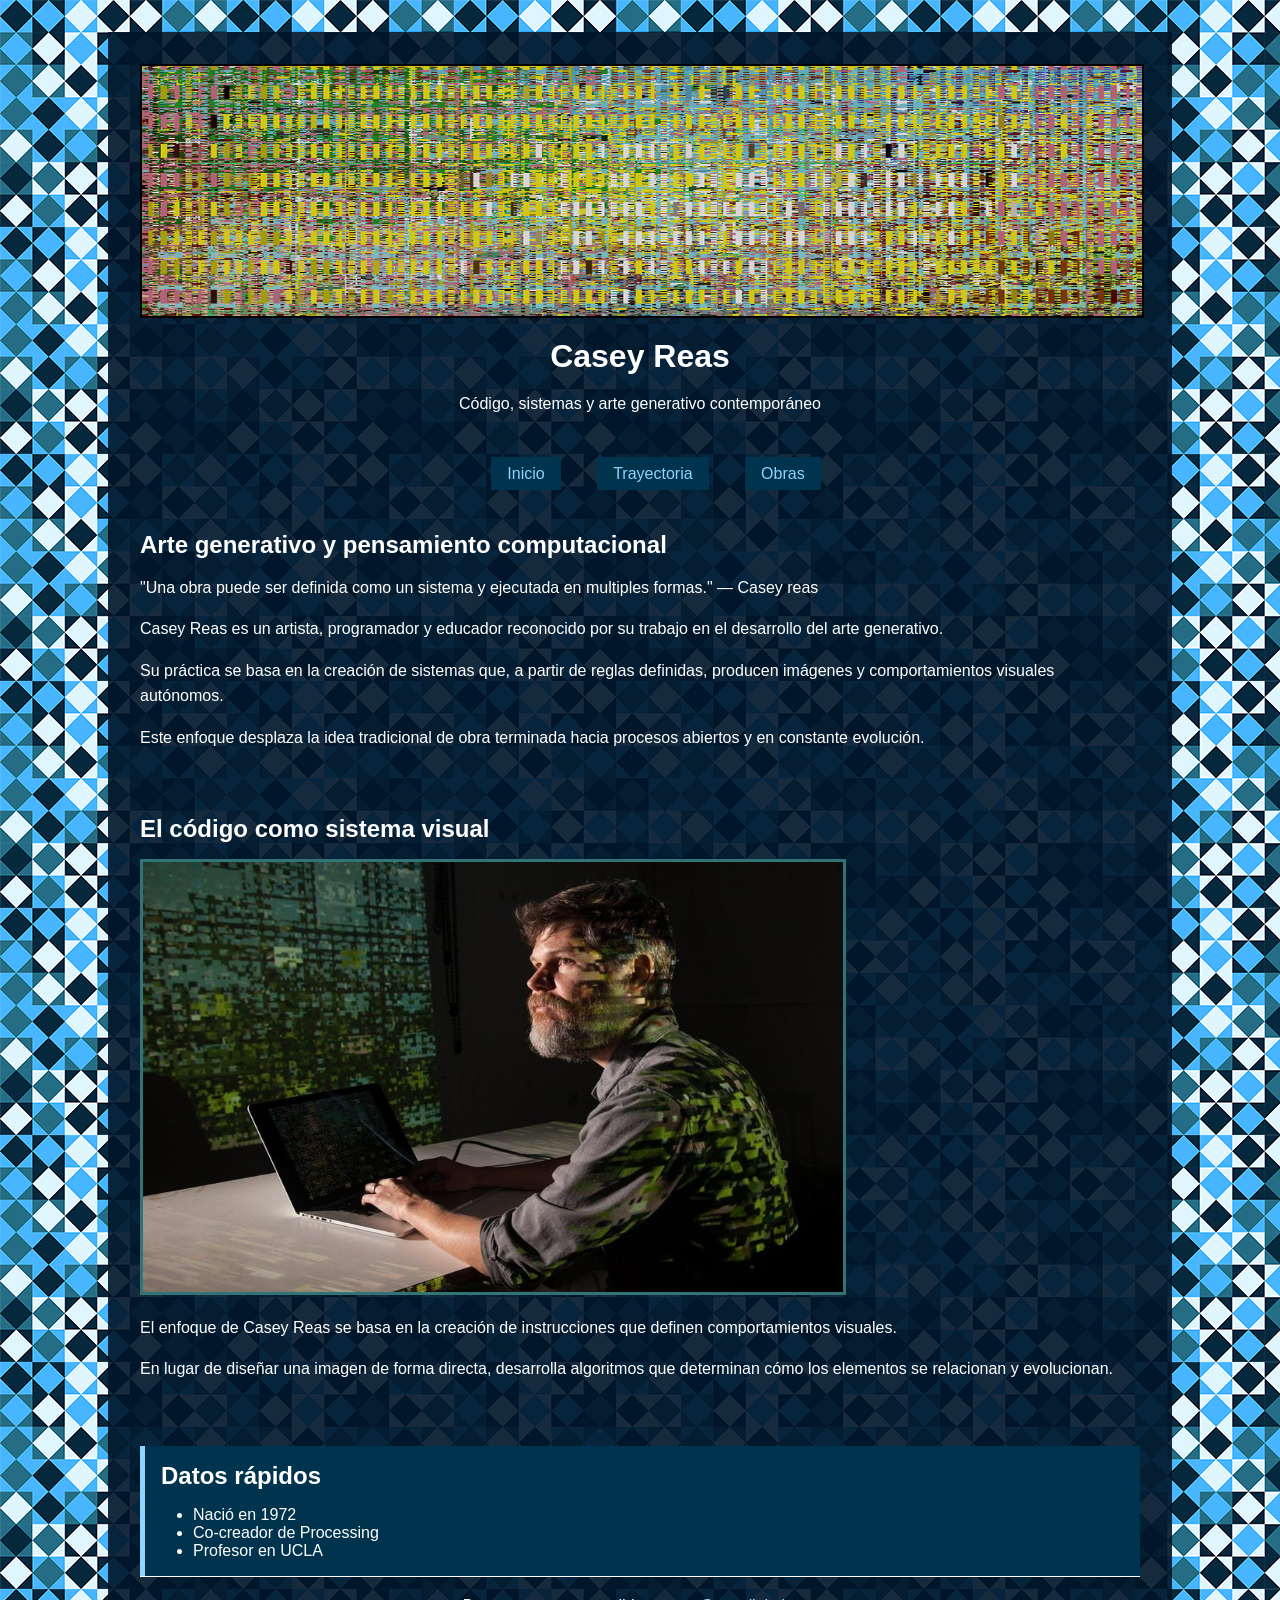
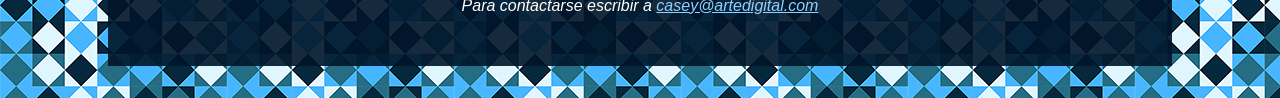
<file: index.html>
<!DOCTYPE html>

<html lang="es">

<head>

    <meta charset="UTF-8">

    <title>Casey Reas-Inicio</title>

    <!--vinculación a Google Fonts-->
    <link href="https://fonts.googleapis.com/css2?family=Arvo:wght@400;700&display=swap" rel="stylesheet">

    <!--vinculación a CSS-->
    <link href="css/estilos.css" rel="stylesheet">

</head>

<body>

    <!--contenedor principal-->
    <div class="contenedor">

<!--encabezado-->
<header>

    <!--imagen tipo banner buscada por mi cuenta-->
    <img class="banner" src="img/bannerprocess11.jpg" alt="banner con foto de process 11" width="950" height="250">

    <h1>Casey Reas</h1>

    <p>Código, sistemas y arte generativo contemporáneo</p>

</header>

<!--Navegación entre páginas-->
<nav>

        <ul>

            <li><a href="index.html">Inicio</a></li>

            <li><a href="trayectoria.html">Trayectoria</a></li>

            <li><a href="obras.html">Obras</a></li>

        </ul>

    </nav>

<!--contenido principal-->
<main>

    <!--primera sección-->
    <section>

    <h2>Arte generativo y pensamiento computacional</h2>

    <p>
        "Una obra puede ser definida como un sistema y ejecutada en multiples formas."
        — Casey reas
    </p>

    <p>
        Casey Reas es un artista, programador y educador reconocido por su trabajo en el
        desarrollo del arte generativo.
    </p>

    <p>
        Su práctica se basa en la creación de sistemas que, a partir de reglas definidas,
        producen imágenes y comportamientos visuales autónomos.
    </p>

    <p>
        Este enfoque desplaza la idea tradicional de obra terminada hacia procesos abiertos
        y en constante evolución.
    </p>

    </section>

    <!--segunda sección-->
    <section>
        <h2>El código como sistema visual</h2>

        <img src="img/reas-1.jpg" alt="Casey reas con una laptop" width="700" height="430">

        <p>
            El enfoque de Casey Reas se basa en la creación de instrucciones que definen
            comportamientos visuales.
        </p>

        <p>
            En lugar de diseñar una imagen de forma directa, desarrolla algoritmos que
            determinan cómo los elementos se relacionan y evolucionan.
        </p>

    </section>

    <aside>
        <h2>Datos rápidos</h2>

        <ul>
            <li>Nació en 1972</li>
            <li>Co-creador de Processing</li>
            <li>Profesor en UCLA</li>
        </ul>
    </aside>

</main>

<!--pie de página-->
<footer>

            <address>

                <p>
                    Para contactarse escribir a
                    <a href="mailto:casey@artedigital.com">casey@artedigital.com</a>
                </p>

            </address>

        </footer>

    </div>

</body>

</html>
</file>
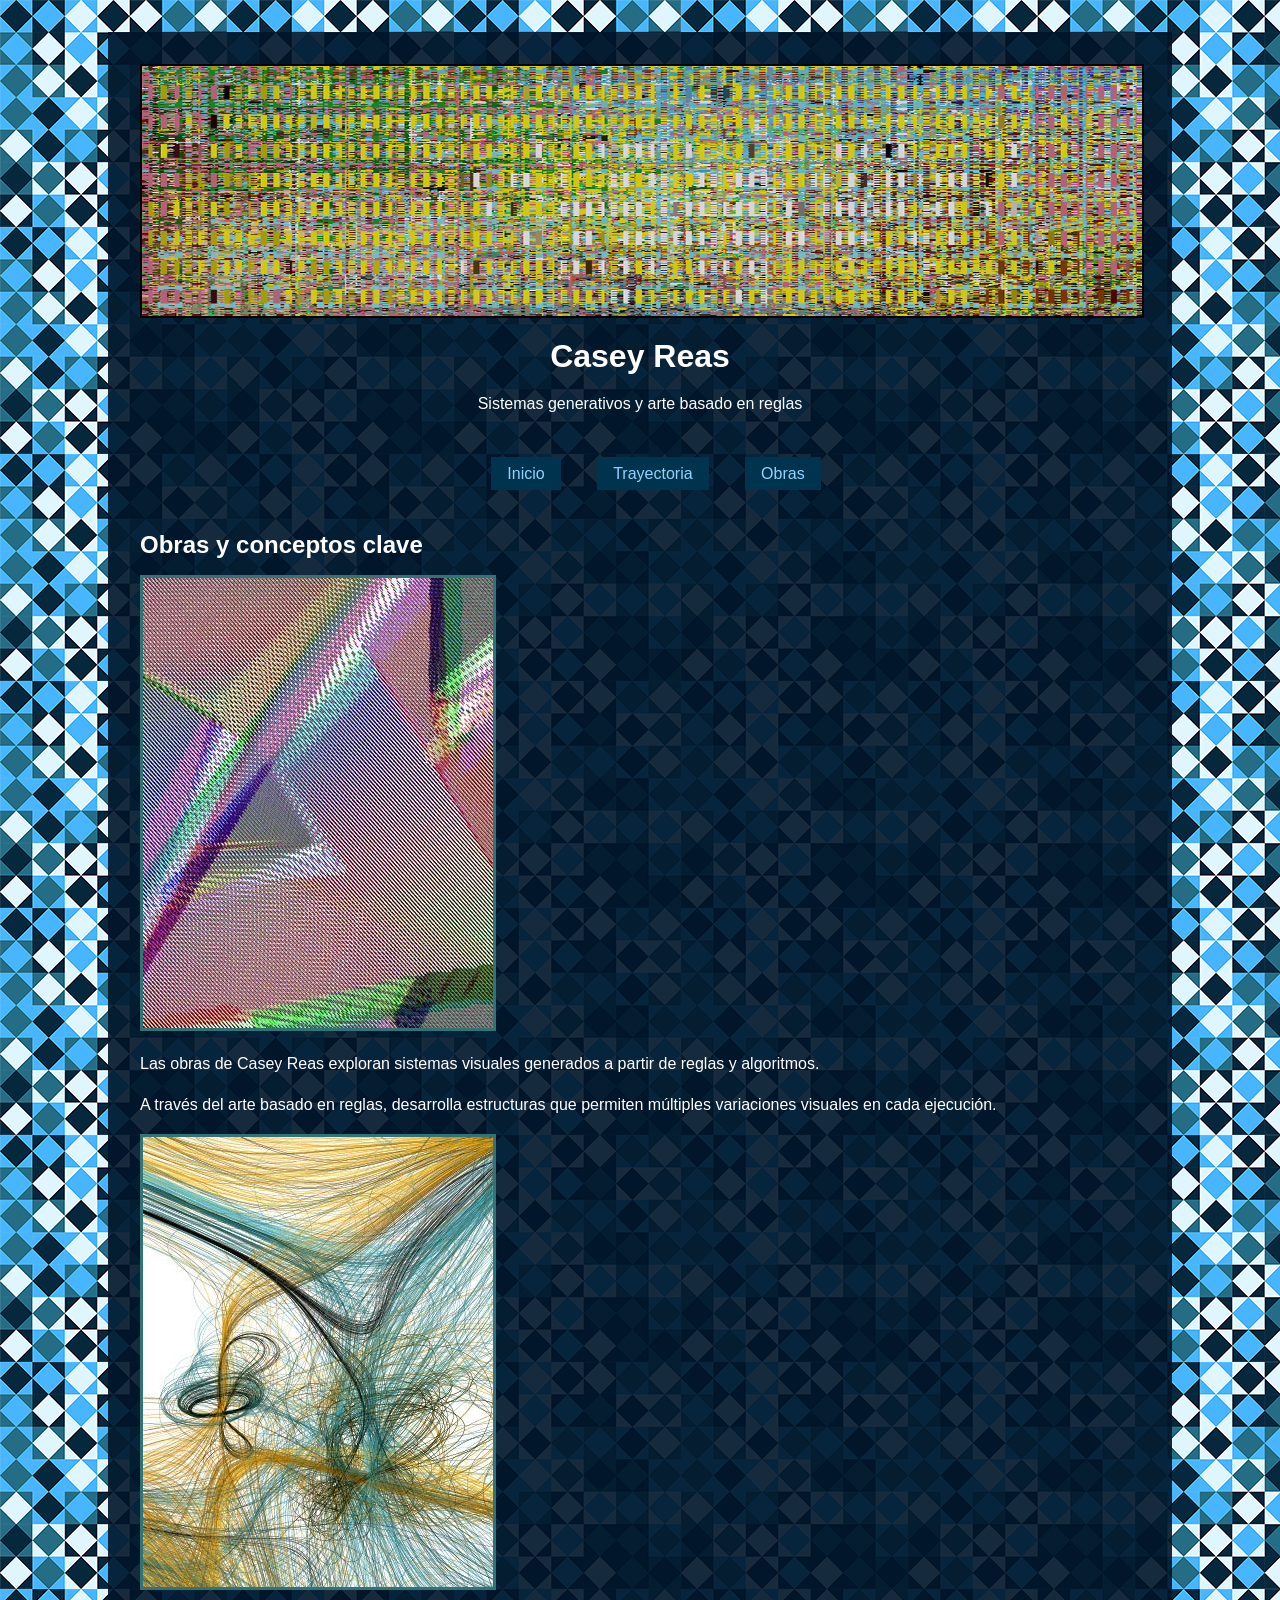
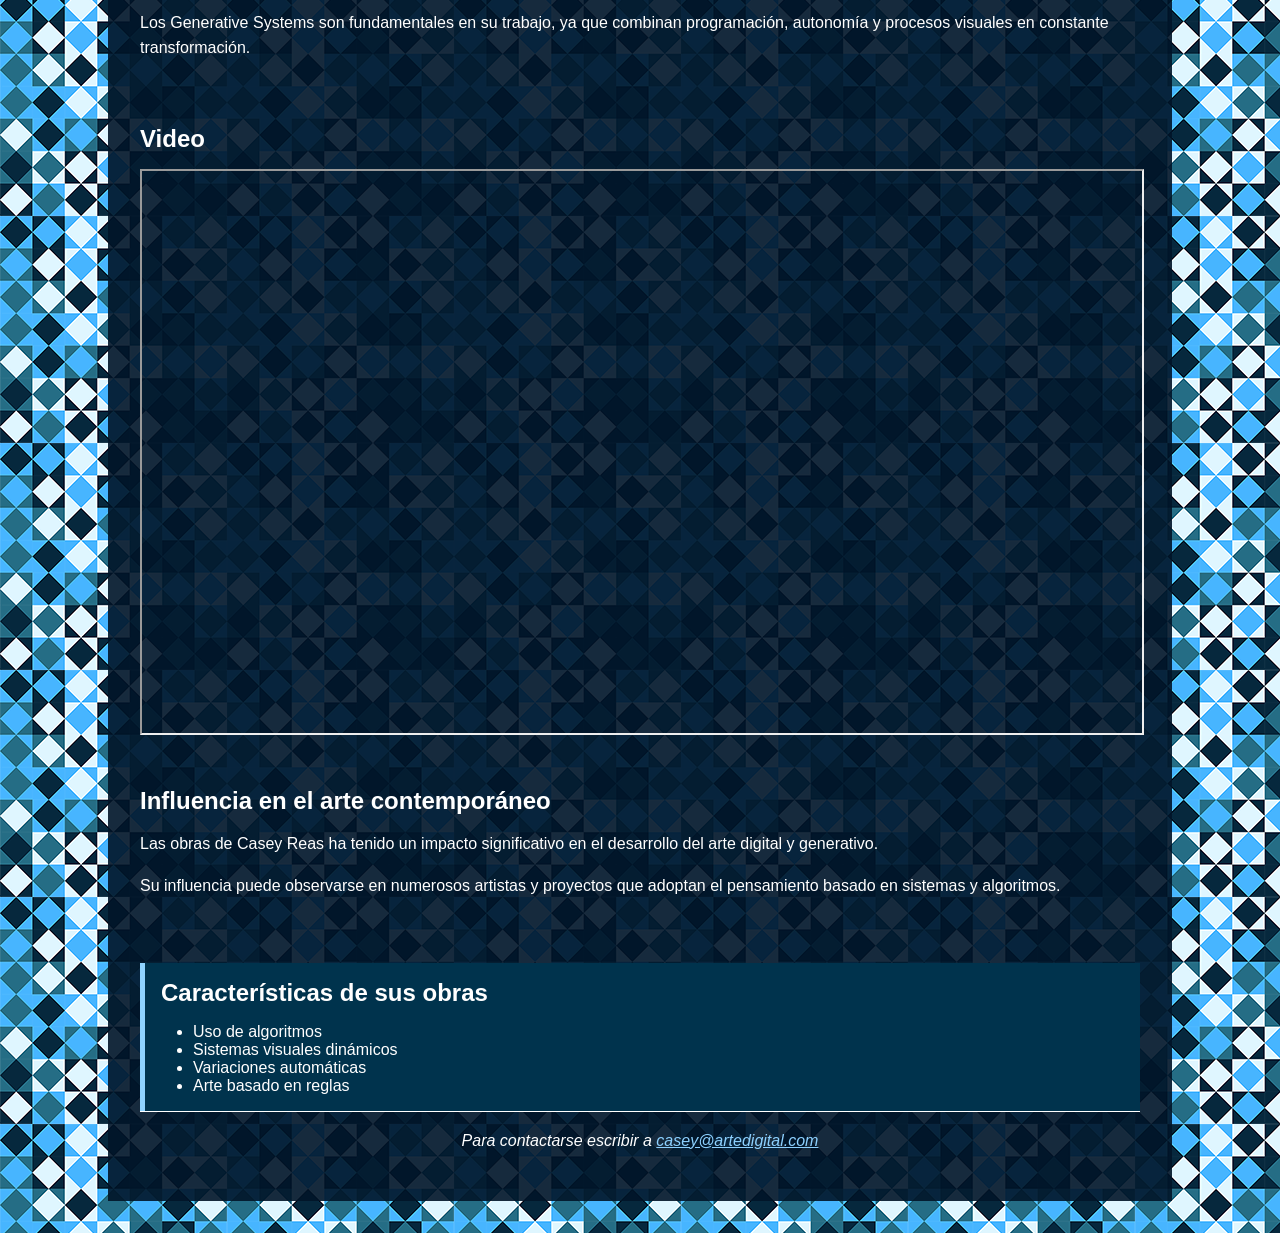
<file: obras.html>
<!DOCTYPE html>

<html lang="es">

<head>

    <meta charset="UTF-8">

    <title>Casey Reas - Obras</title>

    <!--vinculación a Google Fonts-->
    <link href="https://fonts.googleapis.com/css2?family=Arvo:wght@400;700&display=swap" rel="stylesheet">

    <!--vinculación a CSS-->
    <link href="css/estilos.css" rel="stylesheet">

</head>

<body>

    <!--contenedor principal-->
    <div class="contenedor">

    <!--encabezado-->
    <header>
            <!--imagen tipo banner buscada por mi cuenta-->
            <img class="banner" src="img/bannerprocess11.jpg" alt="Banner Casey Reas" width="950" height="250">

            <h1>Casey Reas</h1>

            <p>Sistemas generativos y arte basado en reglas</p>

        </header>

        <!--navegación entre páginas-->
        <nav>

            <ul>

                <li><a href="index.html">Inicio</a></li>

                <li><a href="trayectoria.html">Trayectoria</a></li>

                <li><a href="obras.html">Obras</a></li>

            </ul>

        </nav>

        <!--contenido principal-->
         <main>

        <!--primera sección-->
        <section>

            <h2>Obras y conceptos clave</h2>

            <img src="img/reas-3.jpg" alt="Obra Still Life RGB A">

            <p>
                Las obras de Casey Reas exploran sistemas visuales generados
                a partir de reglas y algoritmos.
            </p>

            <p>
                A través del arte basado en reglas, desarrolla estructuras
                que permiten múltiples variaciones visuales en cada ejecución.
            </p>

            <img src="img/reas-4.jpg" alt="Obra Abstract Landscape">

            <p>
                Los Generative Systems son fundamentales en su trabajo,
                ya que combinan programación, autonomía y procesos visuales
                en constante transformación.
            </p>

        </section>

        <!--segunda sección-->
        <section>

            <h2>Video</h2>

            <!--video de YouTube-->
        <iframe width="560" height="315"
            src="https://www.youtube.com/embed/_8DMEHxOLQE"
            title="Video de Casey Reas">
        </iframe>

        </section>

        <!--tercera sección-->
        <section>
            <h2>Influencia en el arte contemporáneo</h2>

            <p>
                Las obras de Casey Reas ha tenido un impacto significativo
                en el desarrollo del arte digital y generativo.
            </p>

            <p>
                Su influencia puede observarse en numerosos artistas y proyectos
                que adoptan el pensamiento basado en sistemas y algoritmos.
            </p>

        </section>

        <aside>

            <h2>Características de sus obras</h2>

            <ul>
                <li>Uso de algoritmos</li>
                <li>Sistemas visuales dinámicos</li>
                <li>Variaciones automáticas</li>
                <li>Arte basado en reglas</li>
            </ul>

        </aside>

    </main>

    <!--pie de página-->
    <footer>

            <address>

                <p>
                    Para contactarse escribir a
                    <a href="mailto:casey@artedigital.com">casey@artedigital.com</a>
                </p>

            </address>

        </footer>

    </div>

</body>

</html>
</file>
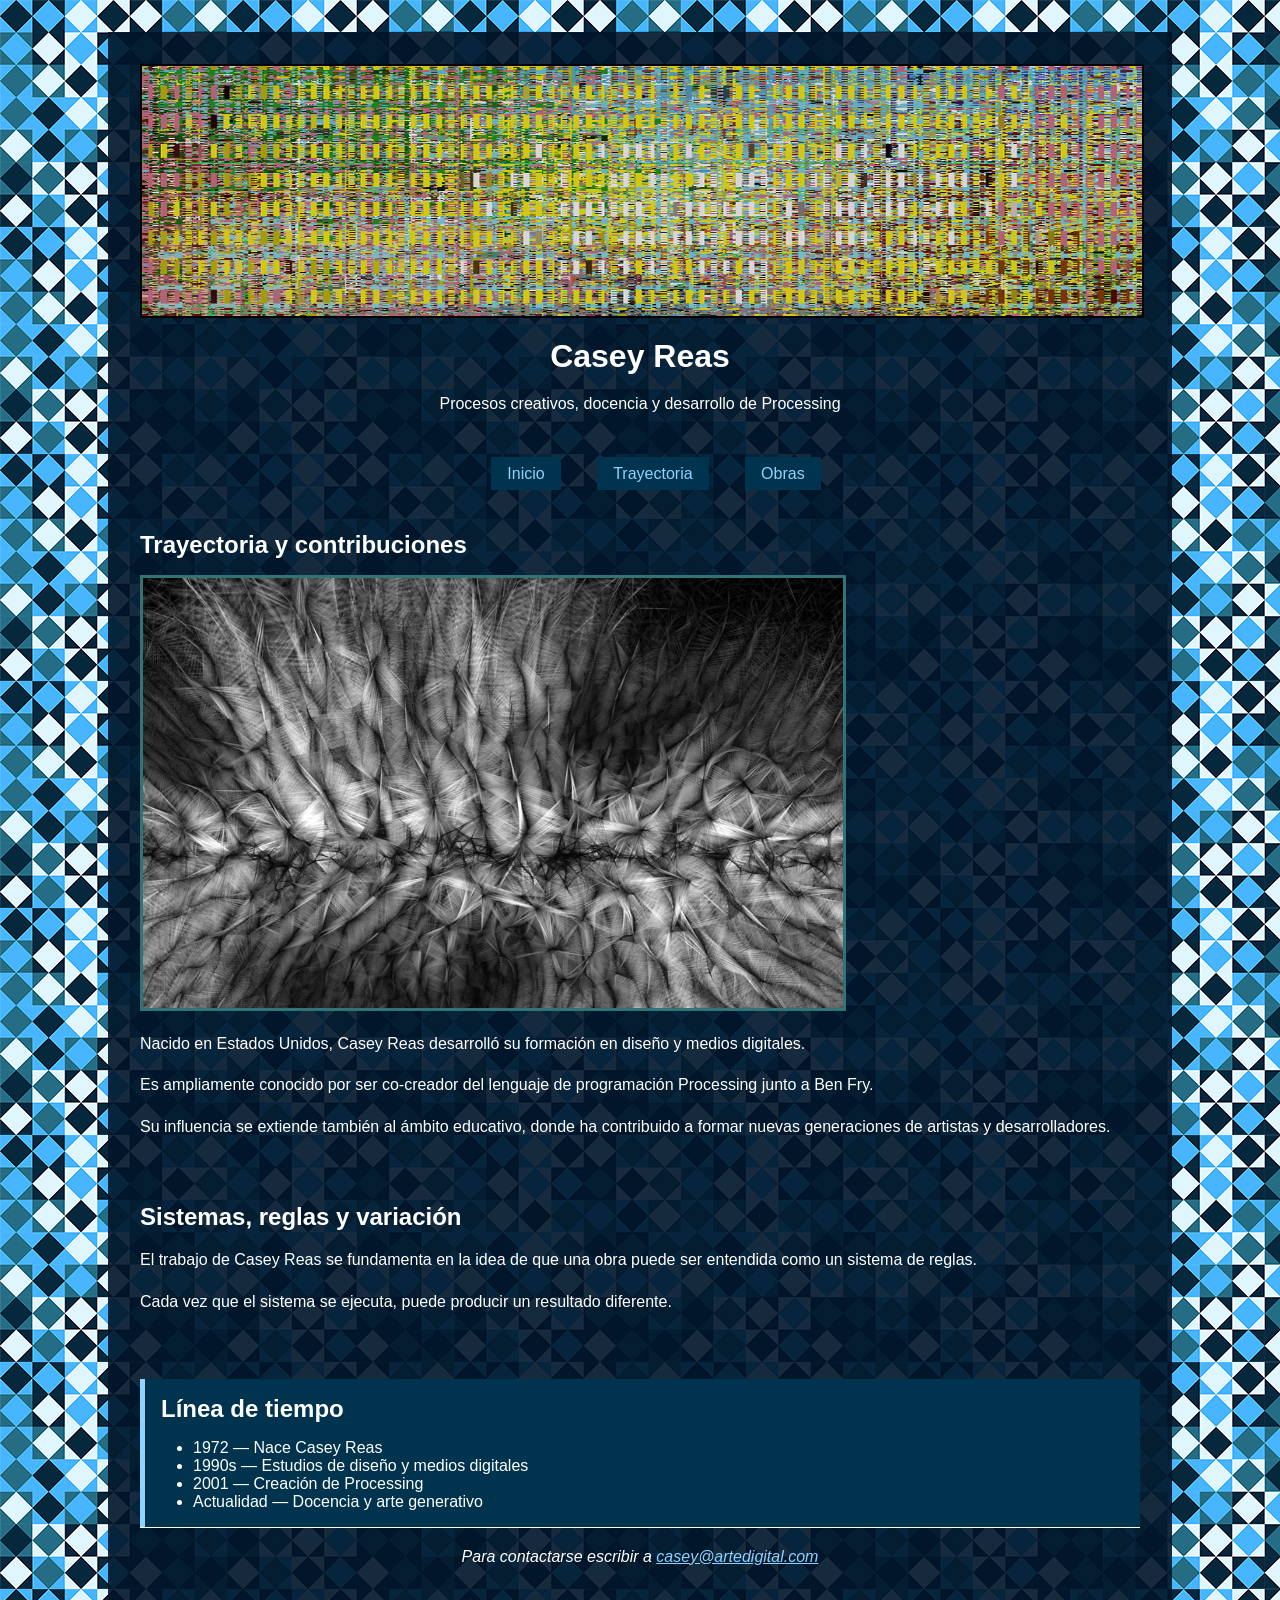
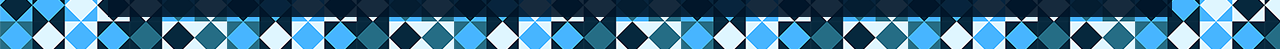
<file: trayectoria.html>
<!DOCTYPE html>

<html lang="es">

<head>

    <meta charset="UTF-8">

    <title>Casey Reas - Trayectoria</title>

    <!--vinculación a Google fonts-->
    <link href="https://fonts.googleapis.com/css2?family=Arvo:wght@400;700&display=swap" rel="stylesheet">

    <!--vinculación al CSS-->
    <link href="css/estilos.css" rel="stylesheet">

</head>

<body>

    <!--contenedor principal-->
    <div class="contenedor">
    <!--encabezado-->
    <header>
        <!--imagen tipo banner buscada por mi cuenta-->
        <img class="banner" src="img/bannerprocess11.jpg" alt="Banner Casey Reas" width="950" height="250">

        <h1>Casey Reas</h1>

        <p>Procesos creativos, docencia y desarrollo de Processing</p>

    </header>

    <!--Navegación entre páginas-->
    <nav>

            <ul>

                <li><a href="index.html">Inicio</a></li>

                <li><a href="trayectoria.html">Trayectoria</a></li>

                <li><a href="obras.html">Obras</a></li>

            </ul>

        </nav>

        <!--contenido principal-->
        <main>
            <article>
                <h2>Trayectoria y contribuciones</h2>

                <img src="img/reas-2.jpg" alt="Obra Process Compendium" width="700" height="430">

                <p>
                    Nacido en Estados Unidos, Casey Reas desarrolló su formación en diseño
                    y medios digitales.
                </p>

                <p>
                    Es ampliamente conocido por ser co-creador del lenguaje de programación
                    Processing junto a Ben Fry.
                </p>

                <p>
                    Su influencia se extiende también al ámbito educativo, donde ha contribuido
                    a formar nuevas generaciones de artistas y desarrolladores.
                </p>

            </article>

            <section>
                <h2>Sistemas, reglas y variación</h2>

                <p>
                    El trabajo de Casey Reas se fundamenta en la idea de que una obra puede
                    ser entendida como un sistema de reglas.
                </p>

                <p>
                    Cada vez que el sistema se ejecuta, puede producir un resultado diferente.
                </p>

            </section>

            <aside>
                <h2>Línea de tiempo</h2>

                <ul>
                    <li>1972 — Nace Casey Reas</li>
                    <li>1990s — Estudios de diseño y medios digitales</li>
                    <li>2001 — Creación de Processing</li>
                    <li>Actualidad — Docencia y arte generativo</li>
                </ul>

            </aside>
        </main>
        <!--pie de página-->
        <footer>

            <address>

                <p>
                    Para contactarse escribir a
                    <a href="mailto:casey@artedigital.com">casey@artedigital.com</a>
                </p>

            </address>

        </footer>

    </div>

</body>

</html>
</file>
<file: css/estilos.css>
/*selector universal*/
*{

    margin: 0;
    padding: 0;

}

/*estilos generales del body*/
body{

    background-image: url("../img/fondo.png");

    background-repeat: repeat;

    font-family: Arial, sans-serif;

    color: #ffffff;

}

/*contenedor principal*/
.contenedor {

    width: 80%;

    max-width: 1000px;

    margin: 2rem auto;

    background-color: #001428E6;

    padding: 2rem;

}

/*encabezado*/
header {

    text-align: center;

    margin-bottom: 2rem;

}

/*banner*/
.banner {

    width: 100%;
    border:  2px solid black;

}

/*titulos*/
h1, h2{

    font-family: "Montserrat", sans-serif;

    margin-bottom: 1rem;

}

/*menu de navegación*/
nav {

    margin-bottom: 2rem;

}

/*lista del menú*/
nav ul {

    list-style-type: none;

    text-align: center;

}

/*elementos del menú*/
nav ul {

    list-style-type: none;

    text-align: center;

}

/*elementos del menú*/
nav li {

    display: inline-block;

    margin: 01rem;

}

/*links*/
nav a {

    color: #8fd3ff;

    text-decoration: none;

    padding: 0.5rem 1rem;

    background-color: #00334d;

}

/*hover*/
nav a:hover {

    background-color: #006699;

    color: #ffffff;
}

/*links visitados*/
nav a:visited {

    color: lightseagreen;

}

/*links activos*/
nav a:active {

    background-color: #001f33;
    
}

/*sections y articles*/
section, article {
    /*recomendación de la IA sobre el espacio vertical*/

    padding-bottom: 1rem;

    margin-bottom: 2rem;
}

aside{

    flex: 1;
    background-color: #00334d;
    padding: 1rem;
    border-left: 5px solid #8fd3ff;

}

/*párrafos*/
p {

    margin-bottom: 1rem;
    /*recomendación de IA*/
    line-height: 1.6rem;

}

/*imágenes*/
img {

    margin-bottom: 1rem;

    border: 0.2rem solid #327475;
    
}

/*listas*/
ul {
    margin-left: 2rem;

}

/*videos*/
iframe {
    width: 100%;
    /*recomendación de IA para el marco del video*/
    aspect-ratio: 16 / 9;

    height: auto;

}

/*footer*/
footer {

    text-align: center;

    border-top: 0.1rem solid #ffffff;

    padding-top: 1rem;

}

/*links del footer*/
footer a {

    color: #8dd1ff;
    
}

footer a:hover {

    background-color: #024b6f;

    color: #00ffd5
    
}

footer a:active {

    background-color: #001428E6;

    color: #008972
    
}
</file>
